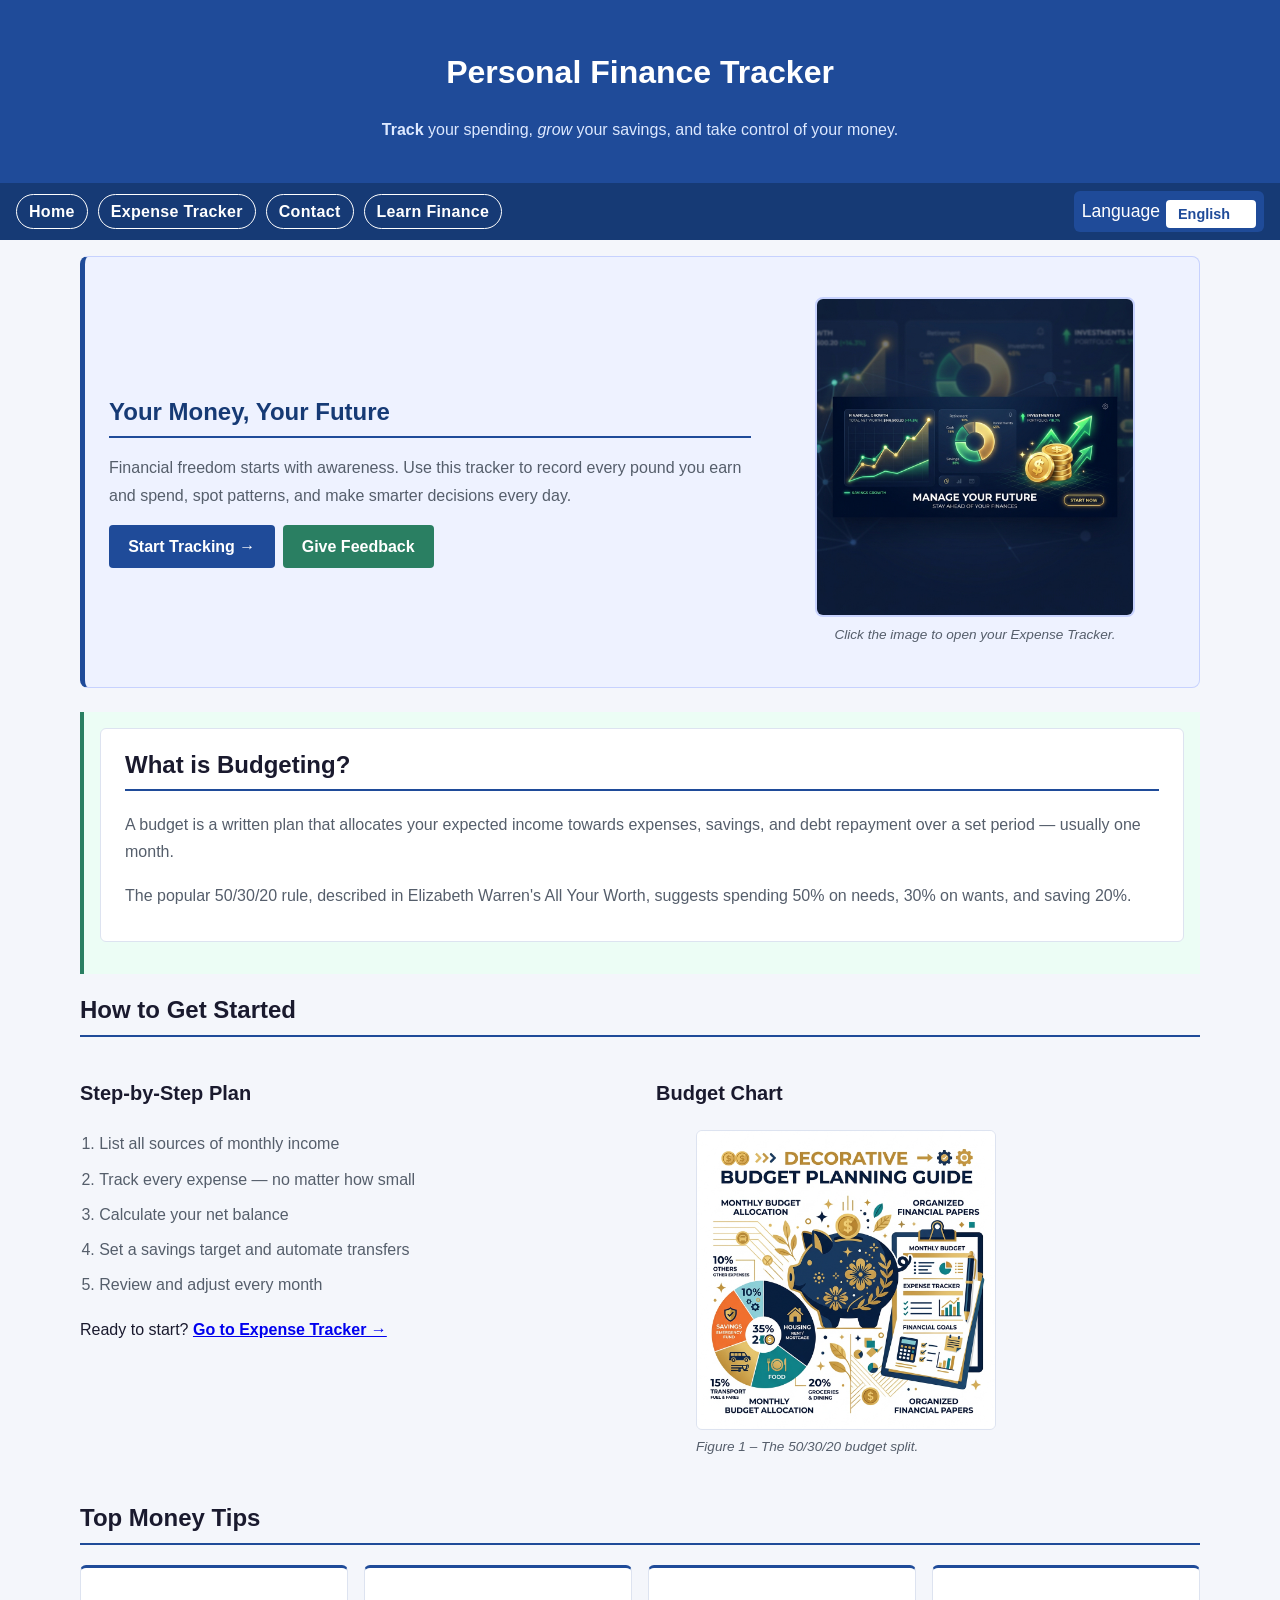
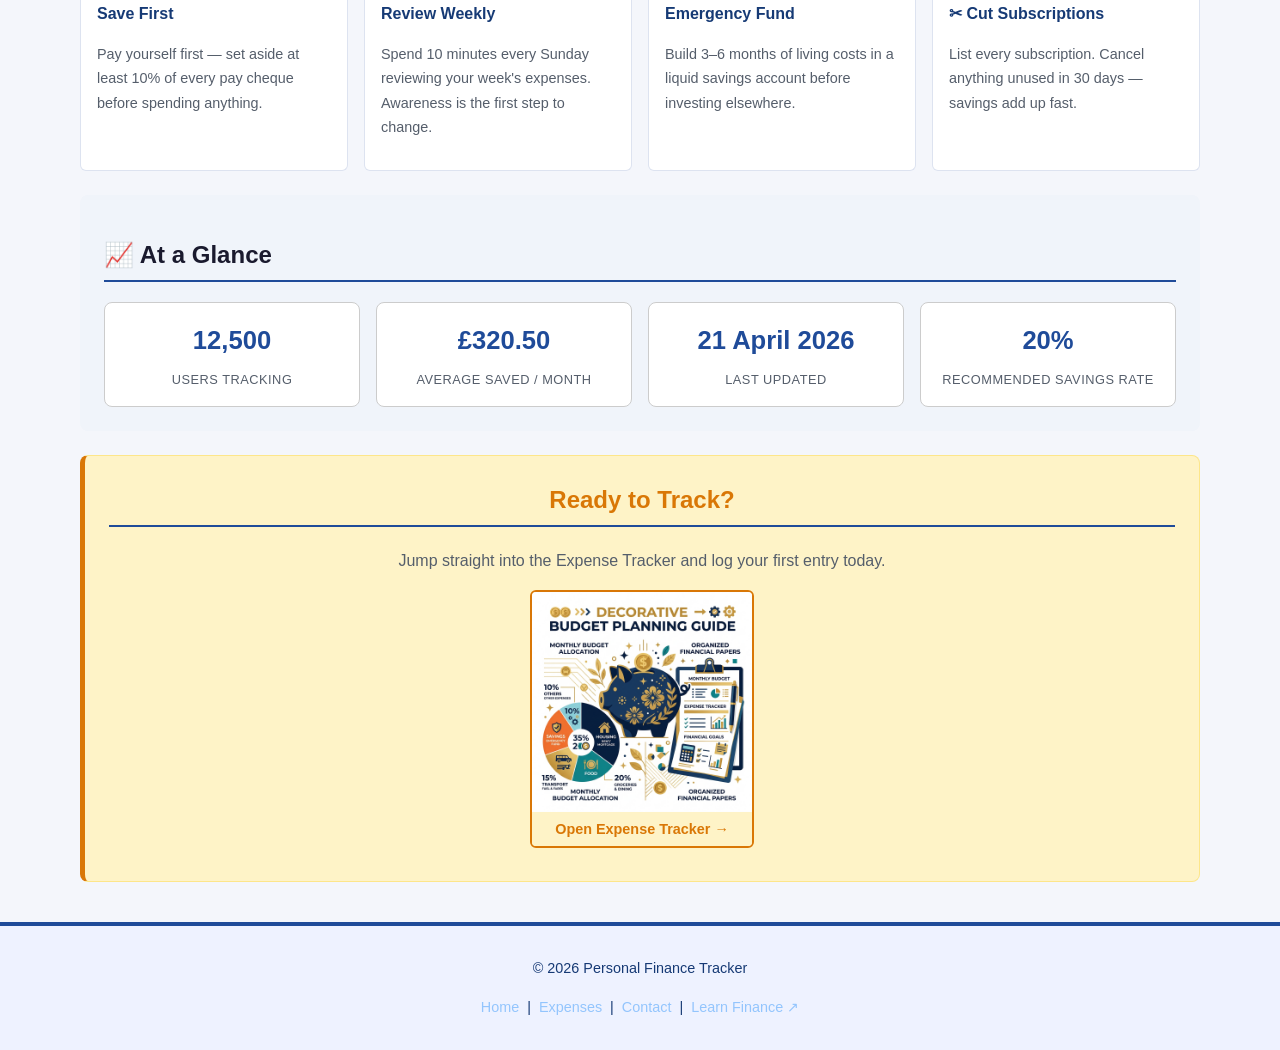
<file: index.html>
<!doctype html> <!--ReqH1-->
<html lang="en-GB"> <!--ReqH1-->

<head>
    <meta charset="utf-8"> <!--ReqH2-->
    <meta name="viewport" content="width=device-width, initial-scale=1.0"> <!--ReqH2-->
    <title>Personal Finance Tracker – Home</title> <!--ReqH2-->
    <meta name="author" content="Gautham Pillai"> <!--ReqH2-->
    <meta name="description"
        content="Personal Finance Tracker – manage your budget, track expenses, and reach your savings goals.">
    <!--ReqH2-->
    <meta name="keywords" content="finance, budget, expenses, tracker, savings, personal finance"> <!--ReqH2-->
    <link rel="stylesheet" href="./css/style.css">
    <link rel="stylesheet" href="./css/index.css">
    <!-- ReqI5 ReqI6 – i18n module loaded with defer -->
    <script src="js/i18n/i18n.js" defer></script>
</head>

<body>

    <!-- ═══ HEADER ═══ -->
    <header> <!--ReqH3-->
        <!-- ReqI1 – site title marked with data-i18n -->
        <h1 data-i18n="site.title">Personal Finance Tracker</h1> <!--ReqH5-->
        <p><strong>Track</strong> your spending, <em>grow</em> your savings, and take control of your money.</p>
        <!--ReqH6-->
    </header>

    <!-- ═══ NAV ═══ -->
    <nav> <!--ReqH3-->
        <ul> <!--ReqH8-->
            <!-- ReqI1 – navigation links marked with data-i18n -->
            <li><a href="index.html" target="_self" data-i18n="navigation.home">&#127968; Home</a></li>
            <li><a href="expenses.html" target="_self" data-i18n="navigation.expenses">&#128202; Expense Tracker</a></li>
            <li><a href="contact.html" target="_self" data-i18n="navigation.contact">&#9993; Contact</a></li>
            <li><a href="https://groww.in/blog/financial-planning-for-beginners" target="_blank"
                    data-i18n="navigation.learnFinance">&#127758; Learn Finance</a>
            </li> <!--ReqH9-->
        </ul>
        <!-- ReqI7 – language selector injected here by i18n.js -->
    </nav>

    <!-- ═══ MAIN ═══ -->
    <main> <!--ReqH3-->

        <!-- ── HERO BANNER ── -->
        <section class="hero-banner"> <!--ReqH4-->
            <div class="hero-text">
                <!-- ReqI1 – hero heading and text marked with data-i18n -->
                <h2 data-i18n="pages.home.heroHeading">Your Money, Your Future</h2> <!--ReqH5-->
                <p data-i18n="pages.home.heroText">
                    Financial freedom starts with awareness.
                    Use this tracker to record every pound you earn and spend,
                    spot patterns, and make smarter decisions every day.
                </p>
                <div class="hero-actions">
                    <!-- ReqI1 – CTA buttons marked with data-i18n -->
                    <a href="expenses.html" class="cta-btn" target="_self"
                        data-i18n="pages.home.btnStartTracking">Start Tracking &#8594;</a>
                    <a href="contact.html" class="cta-btn cta-secondary" target="_self"
                        data-i18n="pages.home.btnGiveFeedback">Give Feedback</a>
                </div>
            </div>
            <div class="hero-image">
                <!--ReqH10 – image used as a link; ReqH12 – figure with figcaption-->
                <figure> <!--ReqH12-->
                    <a href="./expenses.html" target="_self"> <!--ReqH10-->
                        <img src="./resources/images/finance_hero.png"
                            alt="Finance planning dashboard showing charts and budget summaries" width="420"
                            height="260">
                    </a>
                    <!-- ReqI1 – figcaption marked with data-i18n -->
                    <figcaption data-i18n="pages.home.figcaptionHero">Click the image to open your Expense Tracker.</figcaption> <!--ReqH13-->
                </figure>
            </div>
        </section>

        <!-- ── WHAT IS BUDGETING ── -->
        <section id="feature"> <!--ReqH4-->
            <article class="content-card">
                <!-- ReqI1 – heading and paragraph text marked with data-i18n -->
                <h2 data-i18n="pages.home.budgetingHeading">What is Budgeting?</h2> <!--ReqH5-->
                <p data-i18n="pages.home.budgetingText">
                    A budget is a written plan that allocates your expected income towards
                    expenses, savings, and debt repayment over a set period — usually one month.
                </p>
                <p data-i18n="pages.home.budgetingRule">
                    The popular 50/30/20 rule, described in Elizabeth Warren's All Your Worth, suggests spending
                    50% on needs, 30% on wants, and saving 20%.
                </p>
            </article>
        </section>

        <!-- ── HOW TO GET STARTED ── -->
        <section> <!--ReqH4-->
            <!-- ReqI1 – heading and steps marked with data-i18n -->
            <h2 data-i18n="pages.home.gettingStartedHeading">How to Get Started</h2> <!--ReqH5-->

            <div class="two-col">

                <div>
                    <h3 data-i18n="pages.home.stepByStepHeading">Step-by-Step Plan</h3>
                    <ol class="styled-list"> <!--ReqH14-->
                        <li data-i18n="pages.home.step1">List all sources of monthly income</li>
                        <li data-i18n="pages.home.step2">Track every expense — no matter how small
                            <ul>
                                <li data-i18n="pages.home.step2a">Food &amp; Groceries</li>
                                <li data-i18n="pages.home.step2b">Transport &amp; Fuel</li>
                                <li data-i18n="pages.home.step2c">Entertainment</li>
                                <li data-i18n="pages.home.step2d">Subscriptions</li>
                            </ul>
                        </li>
                        <li data-i18n="pages.home.step3">Calculate your net balance</li>
                        <li data-i18n="pages.home.step4">Set a savings target and automate transfers</li>
                        <li data-i18n="pages.home.step5">Review and adjust every month</li>
                    </ol>

                    <p style="margin-top:1rem;">
                        Ready to start?
                        <a href="expenses.html" target="_self">
                            <strong data-i18n="pages.home.linkGoToTracker">Go to Expense Tracker &#8594;</strong>
                        </a>
                        <!--ReqH11-->
                    </p>
                </div>

                <div>
                    <h3 data-i18n="pages.home.budgetChartHeading">Budget Chart</h3>
                    <figure> <!--ReqH12-->
                        <img src="./resources/images/budget_chart.png"
                            alt="Pie chart showing budget split: 50% needs, 30% wants, 20% savings" width="300"
                            height="190">
                        <figcaption data-i18n="pages.home.budgetChartCaption">Figure 1 – The 50/30/20 budget split.</figcaption> <!--ReqH13-->
                    </figure>
                </div>

            </div>
        </section>

        <!-- ── TIPS GRID ── -->
        <section> <!--ReqH4-->
            <!-- ReqI1 – tips headings and text marked with data-i18n -->
            <h2 data-i18n="pages.home.tipsHeading">&#128161; Top Money Tips</h2> <!--ReqH5-->
            <div class="tips-grid">

                <article class="tip-card">
                    <h3 data-i18n="pages.home.tip1Title">Save First</h3>
                    <p data-i18n="pages.home.tip1Text">Pay yourself first — set aside at least 10% of every pay cheque before spending anything.</p>
                </article>

                <article class="tip-card">
                    <h3 data-i18n="pages.home.tip2Title">Review Weekly</h3>
                    <p data-i18n="pages.home.tip2Text">Spend 10 minutes every Sunday reviewing your week's expenses. Awareness is the first step to change.</p>
                </article>

                <article class="tip-card">
                    <h3 data-i18n="pages.home.tip3Title">Emergency Fund</h3>
                    <p data-i18n="pages.home.tip3Text">Build 3–6 months of living costs in a liquid savings account before investing elsewhere.</p>
                </article>

                <article class="tip-card">
                    <h3 data-i18n="pages.home.tip4Title">&#9986; Cut Subscriptions</h3>
                    <p data-i18n="pages.home.tip4Text">List every subscription. Cancel anything unused in 30 days — savings add up fast.</p>
                </article>

            </div>
        </section>

        <!-- ── STATS AT-A-GLANCE ── -->
        <!-- ReqI8 data-date / ReqI9 data-price / ReqI10 data-number / ReqI10 data-percentage -->
        <section class="stats-section"> <!--ReqH4-->
            <h2 data-i18n="pages.home.statsHeading">&#128200; At a Glance</h2> <!--ReqH5-->
            <div class="stats-grid">

                <!-- ReqI10 – data-number: displayed as formatted decimal -->
                <div class="stat-card">
                    <span class="stat-value" data-number="12500">12,500</span>
                    <span class="stat-label" data-i18n="pages.home.statUsersLabel">Users Tracking</span>
                </div>

                <!-- ReqI9 – data-price: displayed as formatted currency -->
                <div class="stat-card">
                    <span class="stat-value" data-price="320.50">&#163;320.50</span>
                    <span class="stat-label" data-i18n="pages.home.statSavedLabel">Average Saved / Month</span>
                </div>

                <!-- ReqI8 – data-date: displayed with Intl.DateTimeFormat -->
                <div class="stat-card">
                    <span class="stat-value" data-date="2026-04-21">21 April 2026</span>
                    <span class="stat-label" data-i18n="pages.home.statDateLabel">Last Updated</span>
                </div>

                <!-- ReqI10 – data-percentage: displayed with style:'percent' -->
                <div class="stat-card">
                    <span class="stat-value" data-percentage="0.20">20%</span>
                    <span class="stat-label" data-i18n="pages.home.statSavingsRateLabel">Recommended Savings Rate</span>
                </div>

            </div>
        </section>

        <!-- ── QUICK-ACCESS IMAGE LINK ── -->
        <section class="cta-section"> <!--ReqH4-->
            <!-- ReqI1 – CTA section text marked with data-i18n -->
            <h2 data-i18n="pages.home.ctaHeading">Ready to Track?</h2>
            <p data-i18n="pages.home.ctaText">Jump straight into the Expense Tracker and log your first entry today.</p>
            <a href="expenses.html" target="_self" class="img-link"> <!--ReqH10-->
                <img src="./resources/images/budget_chart.png" alt="Open Expense Tracker — budget chart preview"
                    width="220" height="135">
                <span class="img-link-caption" data-i18n="pages.home.ctaLink">Open Expense Tracker &#8594;</span>
            </a>
        </section>

    </main>

    <!-- ═══ FOOTER ═══ -->
    <footer> <!--ReqH3-->
        <!-- ReqI1 – footer text and links marked with data-i18n -->
        <p data-i18n="footer.copyright">&copy; 2026 Personal Finance Tracker &nbsp;|&nbsp; Built by Gautham Pillai</p>
        <p>
            <a href="index.html" target="_self" data-i18n="footer.linkHome">Home</a> &nbsp;|&nbsp;
            <a href="expenses.html" target="_self" data-i18n="footer.linkExpenses">Expenses</a> &nbsp;|&nbsp;
            <a href="contact.html" target="_self" data-i18n="footer.linkContact">Contact</a> &nbsp;|&nbsp;
            <a href="https://www.livecodo.me" target="_blank" rel="noopener noreferrer"
                data-i18n="footer.linkLearn">Learn Finance &#8599;</a>
        </p>
    </footer>

</body>

</html>
</file>
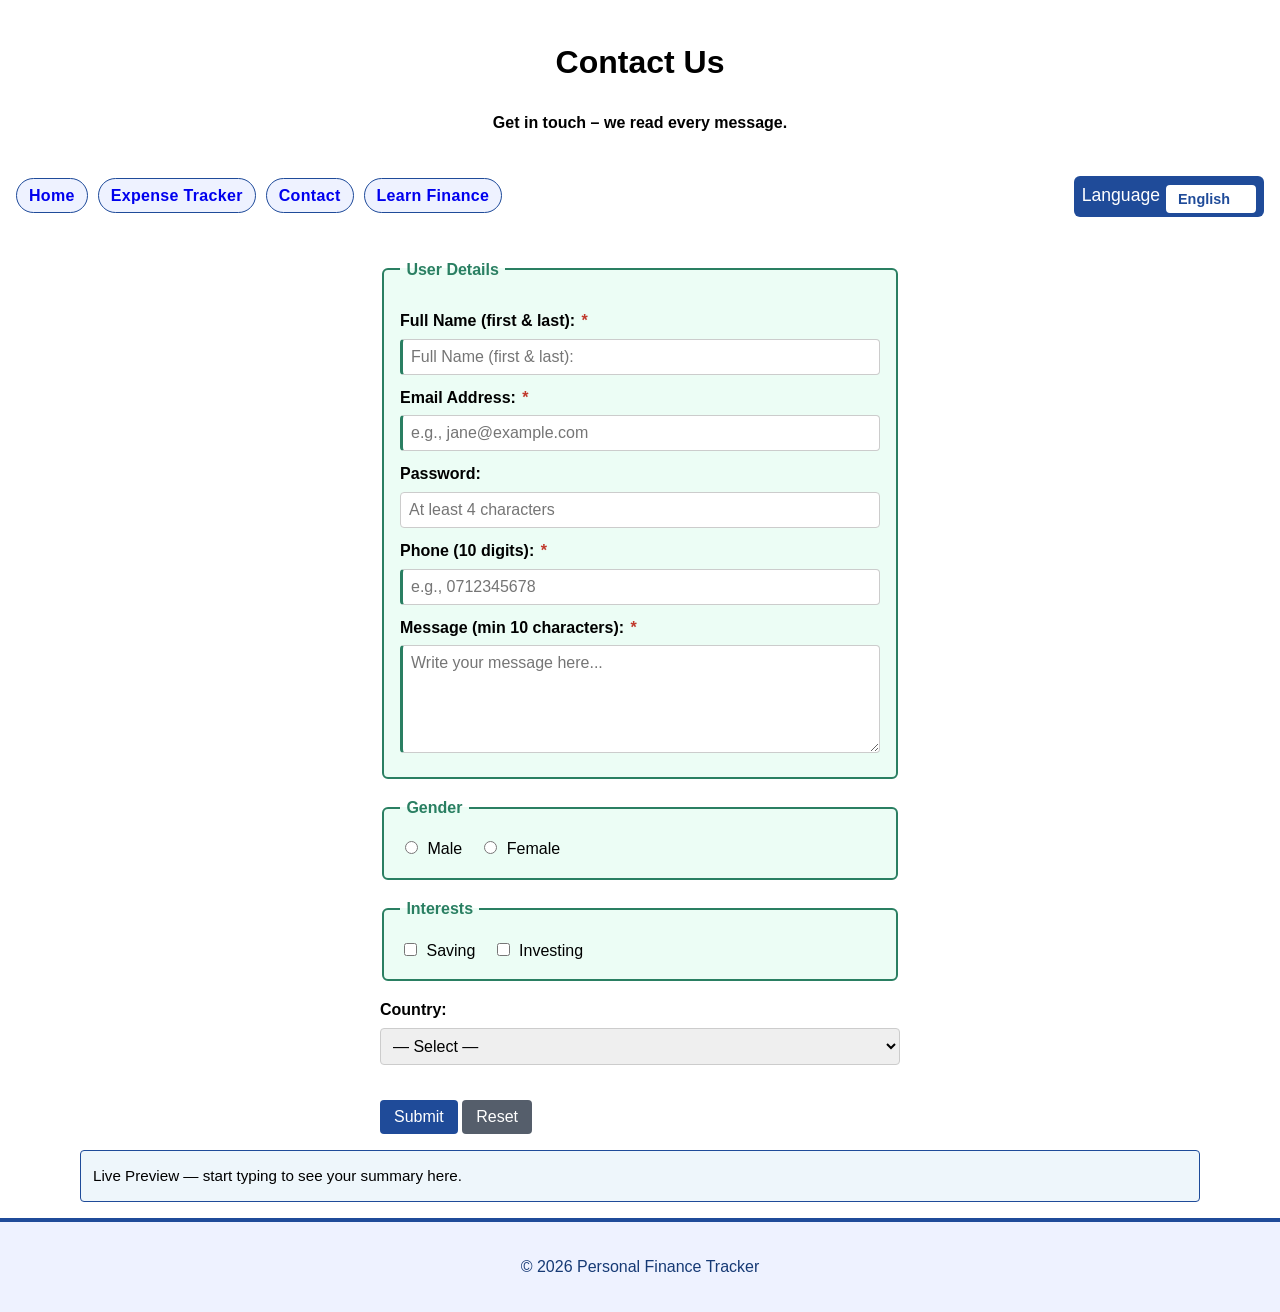
<file: contact.html>
<!doctype html> <!--ReqH1-->
<html lang="en-GB"> <!--ReqH1-->

<head>
    <meta charset="utf-8"> <!--ReqH2-->
    <meta name="viewport" content="width=device-width, initial-scale=1.0"> <!--ReqH2-->
    <title>Contact Form – Personal Finance Tracker</title> <!--ReqH2-->
    <meta name="author" content="Gautham Pillai"> <!--ReqH2-->
    <meta name="description" content="Contact and feedback form"> <!--ReqH2-->
    <meta name="keywords" content="contact, feedback, finance"> <!--ReqH2-->
    <link rel="stylesheet" href="./css/style.css">
    <link rel="stylesheet" href="./css/contact.css">
    <script src="./js/myJS.js" defer></script>
    <!-- ReqI5 ReqI6 – i18n module loaded with defer -->
    <script src="./js/i18n/i18n.js" defer></script>
</head>

<body>

<header> <!--ReqH3-->
    <!-- ReqI1 – page heading and tagline marked with data-i18n -->
    <h1 data-i18n="pages.contact.pageTitle">Contact Us</h1> <!--ReqH5-->
    <p><strong data-i18n="pages.contact.pageTagline">Get in touch – we read every message.</strong></p> <!--ReqH6-->
</header>

<nav> <!--ReqH3-->
    <ul> <!--ReqH8-->
        <!-- ReqI1 – navigation links marked with data-i18n -->
        <li><a href="index.html" target="_self" data-i18n="navigation.home">🏠 Home</a></li>
        <li><a href="expenses.html" target="_self" data-i18n="navigation.expenses">📊 Expense Tracker</a></li>
        <li><a href="contact.html" target="_self" data-i18n="navigation.contact">✉ Contact</a></li>
        <li><a href="https://groww.in/blog/financial-planning-for-beginners" target="_blank"
                data-i18n="navigation.learnFinance">🌐 Learn Finance</a></li> <!--ReqH9-->
    </ul>
    <!-- ReqI7 – language selector injected here by i18n.js -->
</nav>

<main> <!--ReqH3-->

    <form id="contactForm" name="contactForm" method="post" action="mailto:gauthampillai23@gmail.com"> <!--ReqH16, ReqJ4-->

        <div id="error-box" role="alert"></div> <!--ReqJ5-->

        <fieldset> <!--ReqH20-->
            <!-- ReqI1 – fieldset legend marked with data-i18n -->
            <legend data-i18n="pages.contact.legendUserDetails">User Details</legend>

            <!-- ReqI1 – labels and inputs; placeholders via data-i18n-placeholder -->
            <label for="name">
                <span data-i18n="pages.contact.labelName">Full Name (first &amp; last):</span>
                <span class="required-star">*</span>
            </label> <!--ReqH17-->
            <input type="text" id="name" name="name"
                   placeholder="e.g., Jane Smith"
                   data-i18n-placeholder="pages.contact.labelName"
                   required> <!--ReqH17, ReqJ3, ReqJ7, ReqJ8-->

            <label for="email">
                <span data-i18n="pages.contact.labelEmail">Email Address:</span>
                <span class="required-star">*</span>
            </label> <!--ReqH17-->
            <!-- ReqI – type="email" provides built-in pattern validation -->
            <input type="email" id="email" name="email"
                   placeholder="e.g., jane@example.com"
                   required> <!--ReqH17, ReqJ7, ReqJ8-->

            <label for="password">
                <span data-i18n="pages.contact.labelPassword">Password:</span>
            </label> <!--ReqH17-->
            <input type="password" id="password" name="password"
                   placeholder="At least 4 characters" minlength="4"> <!--ReqH17, ReqJ7, ReqJ8-->

            <label for="phone">
                <span data-i18n="pages.contact.labelPhone">Phone (10 digits):</span>
                <span class="required-star">*</span>
            </label> <!--ReqH17, ReqH19-->
            <!-- ReqI – pattern validation on phone field -->
            <input type="tel" id="phone" name="phone"
                   placeholder="e.g., 0712345678"
                   pattern="[0-9]{10}" title="Enter exactly 10 digits"
                   required> <!--ReqH17, ReqH19, ReqJ3, ReqJ7, ReqJ8-->

            <label for="message">
                <span data-i18n="pages.contact.labelMessage">Message (min 10 characters):</span>
                <span class="required-star">*</span>
            </label> <!--ReqH17-->
            <textarea id="message" name="message" rows="5"
                      placeholder="Write your message here..." required></textarea> <!--ReqH17, ReqJ2, ReqJ3, ReqJ7, ReqJ8-->

        </fieldset>

        <fieldset> <!--ReqH20-->
            <legend data-i18n="pages.contact.legendGender">Gender</legend>
            <label class="inline-label"><input type="radio" name="gender" value="male"> <span data-i18n="pages.contact.male">Male</span></label>
            <label class="inline-label"><input type="radio" name="gender" value="female"> <span data-i18n="pages.contact.female">Female</span></label>
        </fieldset>

        <fieldset> <!--ReqH20-->
            <legend data-i18n="pages.contact.legendInterests">Interests</legend>
            <label class="inline-label"><input type="checkbox" name="interest" value="saving"> <span data-i18n="pages.contact.interestSaving">Saving</span></label>
            <label class="inline-label"><input type="checkbox" name="interest" value="investing"> <span data-i18n="pages.contact.interestInvesting">Investing</span></label>
        </fieldset>

        <!-- ReqI1 – country label and select option marked -->
        <label for="country" data-i18n="pages.contact.labelCountry">Country:</label> <!--ReqH20-->
        <select id="country" name="country"> <!--ReqJ2-->
            <option value="" disabled selected data-i18n="pages.contact.optionSelect">— Select —</option>
            <optgroup label="Europe" data-i18n-label="pages.contact.optgroupEurope">
                <option value="Spain">Spain</option>
                <option value="France">France</option>
            </optgroup>
            <optgroup label="Asia" data-i18n-label="pages.contact.optgroupAsia">
                <option value="India">India</option>
                <option value="Japan">Japan</option>
            </optgroup>
        </select>

        <br><br>

        <!-- ReqI1 – buttons marked with data-i18n -->
        <button type="submit" id="submitBtn" data-i18n="pages.contact.btnSubmit">Submit</button> <!--ReqH18-->
        <button type="reset" id="resetBtn" data-i18n="pages.contact.btnReset">Reset</button> <!--ReqH18-->

    </form>

    <!-- ReqI1 – live preview default text -->
    <div id="preview" data-i18n="pages.contact.previewDefault">Live Preview — start typing to see your summary here.</div> <!--ReqJ2-->

</main>

<footer> <!--ReqH3-->
    <p data-i18n="footer.copyright">© 2026 Personal Finance Tracker</p>
</footer>

</body>
</html>
</file>
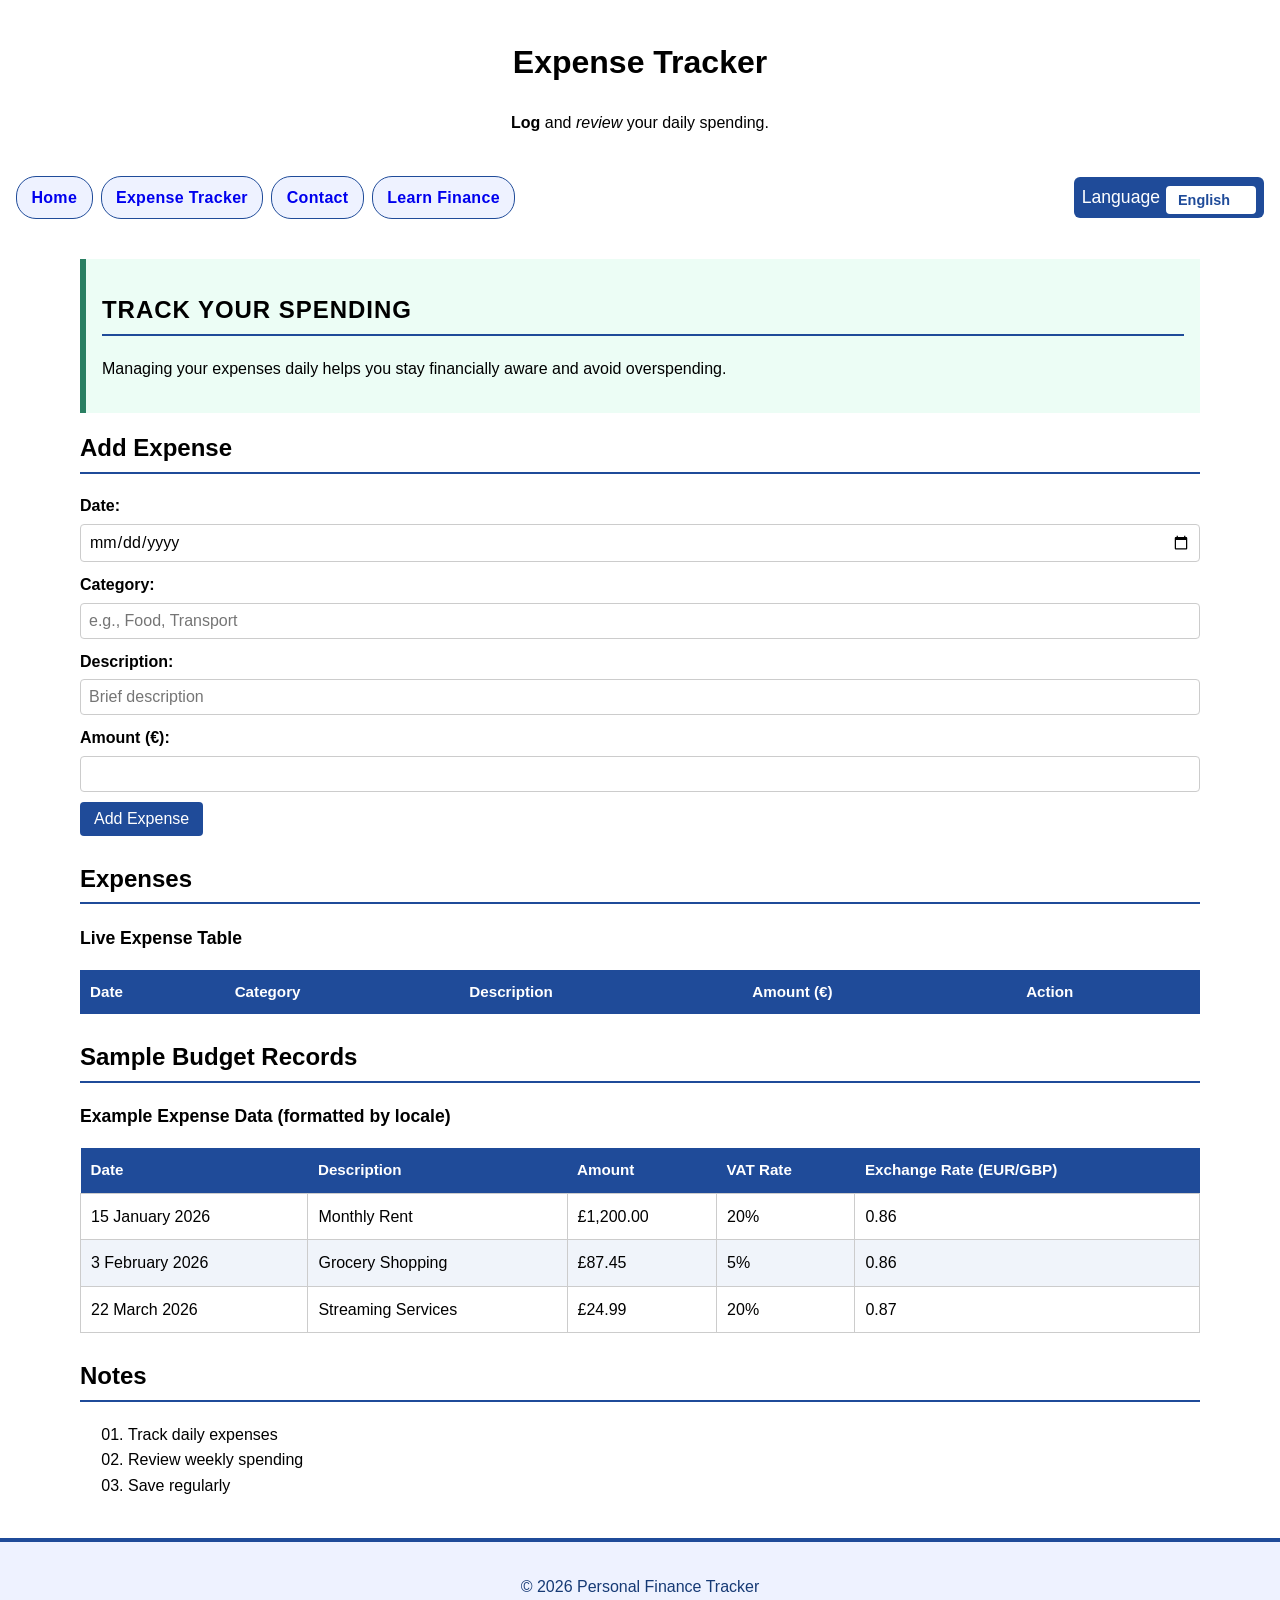
<file: expenses.html>
<!doctype html> <!--ReqH1-->
<html lang="en-GB"> <!--ReqH1-->

<head>
    <meta charset="utf-8"> <!--ReqH2-->
    <meta name="viewport" content="width=device-width, initial-scale=1.0"> <!--ReqH2-->
    <title>Expense Tracker - Personal Finance Tracker</title> <!--ReqH2-->
    <meta name="author" content="Gautham Pillai"> <!--ReqH2-->
    <meta name="description" content="Track and log your daily expenses"> <!--ReqH2-->
    <meta name="keywords" content="expenses, tracker, budget"> <!--ReqH2-->
    <link rel="stylesheet" href="./css/style.css">
    <link rel="stylesheet" href="./css/single-page.css">
    <script src="./js/myJS.js" defer></script>
    <!-- ReqI5 ReqI6 – i18n module loaded with defer -->
    <script src="./js/i18n/i18n.js" defer></script>
</head>

<body>

<header> <!--ReqH3-->
    <!-- ReqI1 – heading and tagline marked with data-i18n -->
    <h1 data-i18n="pages.expenses.pageTitle">Expense Tracker</h1> <!--ReqH5-->
    <p><strong>Log</strong> and <em>review</em> your daily spending.</p> <!--ReqH6-->
</header>

<nav> <!--ReqH3-->
    <ul> <!--ReqH8-->
        <!-- ReqI1 – navigation links marked with data-i18n -->
        <li><a href="index.html" target="_self" data-i18n="navigation.home">Home</a></li>
        <li><a href="expenses.html" target="_self" data-i18n="navigation.expenses">Expense Tracker</a></li>
        <li><a href="contact.html" target="_self" data-i18n="navigation.contact">Contact</a></li>
        <li><a href="https://groww.in/blog/financial-planning-for-beginners" target="_blank"
                data-i18n="navigation.learnFinance">Learn Finance</a></li> <!--ReqH9-->
    </ul>
    <!-- ReqI7 – language selector injected here by i18n.js -->
</nav>

<main> <!--ReqH3-->

    <section id="feature"> <!--ReqH4-->
        <!-- ReqI1 – section heading and text marked with data-i18n -->
        <h2 data-i18n="pages.expenses.sectionIntroHeading">Track Your Spending</h2> <!--ReqH5-->
        <p data-i18n="pages.expenses.sectionIntroText">Managing your expenses daily helps you stay financially aware and avoid overspending.</p>
    </section>

    <section> <!--ReqH4-->
        <h2 data-i18n="pages.expenses.addExpenseHeading">Add Expense</h2> <!--ReqH5-->

        <!-- ReqI1 – form labels marked with data-i18n -->
        <label for="date" data-i18n="pages.expenses.labelDate">Date:</label>
        <input type="date" id="date" name="date">

        <label for="category" data-i18n="pages.expenses.labelCategory">Category:</label>
        <input type="text" id="category" name="category" placeholder="e.g., Food, Transport">

        <label for="desc" data-i18n="pages.expenses.labelDesc">Description:</label>
        <input type="text" id="desc" name="desc" placeholder="Brief description">

        <label for="amount" data-i18n="pages.expenses.labelAmount">Amount (€):</label>
        <input type="number" id="amount" name="amount" min="0" step="0.01">

        <button id="addExpenseBtn" data-i18n="pages.expenses.btnAddExpense">Add Expense</button>
    </section>

    <section> <!--ReqH4-->
        <h2 data-i18n="pages.expenses.expensesTableHeading">Expenses</h2> <!--ReqH5-->
        <table> <!--ReqH15-->
            <caption data-i18n="pages.expenses.tableCaption">Live Expense Table</caption>
            <thead>
                <tr>
                    <th data-i18n="pages.expenses.thDate">Date</th>
                    <th data-i18n="pages.expenses.thCategory">Category</th>
                    <th data-i18n="pages.expenses.thDescription">Description</th>
                    <th data-i18n="pages.expenses.thAmount">Amount (€)</th>
                    <th data-i18n="pages.expenses.thAction">Action</th>
                </tr>
            </thead>
            <tbody id="tableBody"></tbody>
        </table>
    </section>

    <!-- ── SAMPLE EXPENSE RECORDS with data-date and data-price ── -->
    <!-- ReqI8 data-date / ReqI9 data-price: these pre-filled records get formatted by Intl -->
    <section class="sample-records"> <!--ReqH4-->
        <h2>Sample Budget Records</h2>
        <table>
            <caption>Example Expense Data (formatted by locale)</caption>
            <thead>
                <tr>
                    <th>Date</th>
                    <th>Description</th>
                    <th>Amount</th>
                    <th>VAT Rate</th>
                    <th>Exchange Rate (EUR/GBP)</th>
                </tr>
            </thead>
            <tbody>
                <tr>
                    <!-- ReqI8 – data-date formatted by Intl.DateTimeFormat -->
                    <td><span data-date="2026-01-15">15 January 2026</span></td>
                    <td>Monthly Rent</td>
                    <!-- ReqI9 – data-price formatted as currency -->
                    <td><span data-price="1200.00">£1,200.00</span></td>
                    <!-- ReqI10 – data-percentage formatted as percent -->
                    <td><span data-percentage="0.20">20%</span></td>
                    <!-- ReqI10 – data-number formatted as decimal -->
                    <td><span data-number="0.855">0.855</span></td>
                </tr>
                <tr>
                    <td><span data-date="2026-02-03">3 February 2026</span></td>
                    <td>Grocery Shopping</td>
                    <td><span data-price="87.45">£87.45</span></td>
                    <td><span data-percentage="0.05">5%</span></td>
                    <td><span data-number="0.863">0.863</span></td>
                </tr>
                <tr>
                    <td><span data-date="2026-03-22">22 March 2026</span></td>
                    <td>Streaming Services</td>
                    <td><span data-price="24.99">£24.99</span></td>
                    <td><span data-percentage="0.20">20%</span></td>
                    <td><span data-number="0.871">0.871</span></td>
                </tr>
            </tbody>
        </table>
    </section>

    <section> <!--ReqH4-->
        <h2 data-i18n="pages.expenses.notesHeading">Notes</h2> <!--ReqH5-->
        <ol class="expense-notes"> <!--ReqH14-->
            <li data-i18n="pages.expenses.note1">Track daily expenses</li>
            <li data-i18n="pages.expenses.note2">Review weekly spending</li>
            <li data-i18n="pages.expenses.note3">Save regularly</li>
        </ol>
    </section>

</main>

<footer> <!--ReqH3-->
    <p data-i18n="footer.copyright">© 2026 Personal Finance Tracker</p>
</footer>

</body>
</html>
</file>
<file: css/style.css>
/* ReqC1, ReqC2 */
body {
    font-family: Arial, sans-serif;
    margin: 0;
    font-size: 1rem;
    line-height: 1.6;
}

/* ReqC2, ReqC4 */
:root {
    --blue: #1f4b99;
    --blue-dk: #163a75;
    --green: #2a7f62;
    --green-lt: #ecfdf5;
    --text: #1a1a2e;
    --muted: #555e6b;
    --surface: #ffffff;
    --border: #cccccc;
}

* {
    box-sizing: border-box;
}

/* ReqC3 */
h1 {
    font-size: 2rem;
}

h2 {
    font-size: 1.5rem;
    margin-top: 1rem;
}

h3 {
    font-size: 1.25rem;
}

h4 {
    font-size: 1.1rem;
}

h5 {
    font-size: 1rem;
    text-transform: uppercase;
}

h6 {
    font-size: 0.875rem;
    color: var(--muted);
}

main {
    width: 90vw;
    margin: 0 auto;
    padding: 1rem;
}

header,
footer {
    text-align: center;
    padding: 1rem;
}

nav {
    display: flex;
    align-items: center;
    justify-content: center;
    flex-wrap: wrap;
    gap: 8px;
    padding: 0.5rem 1rem;
}

nav ul {
    list-style: none;
    display: flex;
    flex-wrap: wrap;
    gap: 10px;
    justify-content: center;
    padding: 0;
    margin: 0;
}

nav ul a {
    text-decoration: none;
    padding: 8px 12px;
    border: 1px solid var(--blue);
    border-radius: 5px;
    background: #eef2ff;
}

nav ul a:hover {
    background: var(--blue);
    color: white;
}

/* ReqC8 */
#feature {
    background-color: var(--green-lt);
    border-left: 4px solid var(--green);
    padding: 1rem;
    margin: 1rem 0;
}

/* ReqC7 */
.card {
    background-color: var(--surface);
    border: 1px solid var(--border);
    border-radius: 6px;
    padding: 1rem;
    margin: 0.5rem 0;
}

form {
    max-width: 500px;
    margin: 0 auto;
}

fieldset {
    border: 2px solid var(--green);
    background: var(--green-lt);
    padding: 1rem;
    margin-bottom: 1rem;
}

legend {
    font-weight: bold;
    color: var(--green);
}

/* ReqC18 */
label {
    display: block;
    margin-top: 10px;
    font-weight: bold;
}

/* ReqC18 */
input[type="text"],
input[type="email"],
input[type="password"],
input[type="tel"],
input[type="number"],
input[type="date"],
textarea,
select {
    width: 100%;
    padding: 8px;
    margin-top: 5px;
    border: 1px solid var(--border);
    border-radius: 4px;
    font-family: inherit;
    font-size: 1rem;
}

/* ReqC18 */
input[type="text"]:focus,
input[type="email"]:focus,
input[type="password"]:focus,
input[type="tel"]:focus,
input[type="number"]:focus,
input[type="date"]:focus,
textarea:focus,
select:focus {
    outline: 2px solid var(--green);
}

/* ReqC18 */
input:required,
textarea:required {
    border-left: 3px solid var(--green);
}

input[type="radio"],
input[type="checkbox"] {
    width: auto;
    margin-right: 5px;
}

/* ReqC19 */
.btn,
button {
    display: inline-block;
    margin-top: 10px;
    padding: 8px 14px;
    border: none;
    background: var(--blue);
    color: white;
    border-radius: 4px;
    cursor: pointer;
    font-size: 1rem;
}

button:hover,
.btn:hover {
    background: var(--blue-dk);
}

button[type="reset"] {
    background: var(--muted);
}

/* ReqC17 */
table {
    width: 100%;
    border-collapse: collapse;
    margin-top: 15px;
}

th {
    background-color: var(--blue);
    color: white;
    padding: 10px;
    text-align: left;
    font-size: 0.95rem;
}

td {
    border: 1px solid var(--border);
    padding: 10px;
    text-align: left;
}

tbody tr:nth-child(even) td {
    background-color: #f0f4fa;
}

caption {
    font-weight: bold;
    margin-bottom: 8px;
    text-align: left;
}

img {
    max-width: 100%;
    height: auto;
    display: block;
}

ul,
ol {
    padding-left: 1.5rem;
    margin: 0.5rem 0;
}

section {
    margin-bottom: 1.5rem;
}

/* ReqJ3 */
.valid {
    border: 2px solid var(--green) !important;
    background-color: #f0fdf4 !important;
}

.invalid {
    border: 2px solid #e74c3c !important;
    background-color: #fff5f5 !important;
}

/* ReqJ5 */
#error-box {
    display: none;
    background-color: #fff0f0;
    color: #c0392b;
    border: 1px solid #e74c3c;
    border-left: 4px solid #e74c3c;
    border-radius: 4px;
    padding: 10px;
    margin-top: 10px;
    font-weight: bold;
}

/* ReqJ2 */
#preview {
    background-color: #eef6fb;
    border: 1px solid var(--blue);
    border-radius: 4px;
    padding: 12px;
    margin-top: 16px;
    font-size: 0.95rem;
    line-height: 1.7;
}

/* ReqC20 */
@media (max-width: 640px) {
    nav ul {
        flex-direction: column;
        align-items: center;
    }

    h1 {
        font-size: 1.5rem;
    }

    h2 {
        font-size: 1.2rem;
    }

    form {
        max-width: 100%;
    }

    table {
        display: block;
        overflow-x: auto;
    }

    .btn,
    button {
        width: 100%;
        text-align: center;
    }
}


#lang-selector-wrapper {
    display: flex;
    align-items: center;
    gap: 6px;
    margin-left: auto;
    /* push to right side of nav */
    padding: 4px 8px;
    background: var(--blue);
    border-radius: 6px;
}

#lang-label {
    font-size: 1.1rem;
    color: #ffffff;
    line-height: 1;
}

#lang-selector {
    /* ReqI7 */
    appearance: none;
    -webkit-appearance: none;
    background: #ffffff;
    color: var(--blue);
    border: 2px solid #ffffff;
    border-radius: 4px;
    padding: 4px 10px;
    font-size: 0.9rem;
    font-weight: bold;
    cursor: pointer;
    outline: none;
    min-width: 90px;
}

#lang-selector:focus {
    outline: 2px solid var(--green);
}

#lang-selector:hover {
    background: var(--green-lt);
    border-color: var(--green);
    color: var(--green);
}

.stats-section {
    background: #f0f4fa;
    border-radius: 8px;
    padding: 1.5rem;
    margin-bottom: 1.5rem;
}

.stats-grid {
    display: grid;
    grid-template-columns: repeat(auto-fit, minmax(160px, 1fr));
    gap: 1rem;
    margin-top: 1rem;
}

.stat-card {
    background: var(--surface);
    border: 1px solid var(--border);
    border-radius: 8px;
    padding: 1rem;
    text-align: center;
    display: flex;
    flex-direction: column;
    gap: 0.4rem;
}

.stat-value {
    font-size: 1.6rem;
    font-weight: bold;
    color: var(--blue);
    display: block;
}

.stat-label {
    font-size: 0.8rem;
    color: var(--muted);
    text-transform: uppercase;
    letter-spacing: 0.04em;
    display: block;
}

/* Sample records table spacing */
.sample-records {
    margin-top: 1.5rem;
}

/* --- English (en-GB) styles --- */

/* ReqI11 – Rule 1 (en): footer gets a blue-toned left border */
footer:lang(en) {
    border-top: 4px solid var(--blue);
    background: #eef2ff;
    color: var(--blue-dk);
}

/* ReqI11 – Rule 2 (en): nav links get a rounded pill shape */
nav:lang(en) ul a {
    border-radius: 20px;
    font-weight: 600;
    letter-spacing: 0.02em;
}

/* ReqI11 – Rule 3 (en): stat values appear in blue */
.stat-value:lang(en) {
    color: var(--blue);
}

/* ReqI11 – Rule 4 (en): h2 headings have a bottom underline accent */
main:lang(en) h2 {
    border-bottom: 2px solid var(--blue);
    padding-bottom: 0.25rem;
}

/* --- Spanish (es-ES) styles --- */

/* ReqI11 – Rule 1 (es): footer gets a warm terracotta/green tone */
footer:lang(es) {
    border-top: 4px solid #c0392b;
    background: #fff5f0;
    color: #7a1a0a;
}

/* ReqI11 – Rule 2 (es): nav links get a square style to feel more classic */
nav:lang(es) ul a {
    border-radius: 3px;
    font-style: italic;
    border-color: #c0392b;
    background: #fff5f0;
    color: #c0392b;
}

/* ReqI11 – Rule 3 (es): nav links hover uses Spanish red */
nav:lang(es) ul a:hover {
    background: #c0392b;
    color: #ffffff;
    border-color: #c0392b;
}

/* ReqI11 – Rule 4 (es): stat values appear in red for es locale */
.stat-value:lang(es) {
    color: #c0392b;
}

/* ReqI11 – Rule 5 (es): h2 headings get a red underline accent */
main:lang(es) h2 {
    border-bottom: 2px solid #c0392b;
    padding-bottom: 0.25rem;
}
</file>
<file: css/index.css>
:root {
    --blue: #1f4b99;
    --blue-dk: #163a75;
    --green: #2a7f62;
    --green-lt: #ecfdf5;
    --gold: #d97706;
    --gold-lt: #fef3c7;
    --text: #1a1a2e;
    --muted: #555e6b;
    --surface: #ffffff;
    --bg: #f4f6fb;
}

body {
    background-color: var(--bg);
    color: var(--text);
    line-height: 1.7;
}

header {
    background-color: var(--blue);
    color: #fff;
    padding: 1.5rem 1rem;
    text-align: center;
}

header h1 {
    font-size: 2rem;
    color: #fff;
    margin-bottom: 0.3rem;
}

header p {
    font-size: 1rem;
    color: #dce8ff;
}

nav {
    background-color: var(--blue-dk);
    padding: 0.5rem 1rem;
}

nav ul a {
    border: 1px solid #ffffff;
    background-color: transparent;
    color: #fff;
    border-radius: 4px;
}

nav ul a:hover {
    background-color: #ffffff;
    color: var(--blue);
}

footer {
    background-color: var(--blue-dk);
    color: #dce8ff;
    padding: 1rem;
    font-size: 0.9rem;
    text-align: center;
}

footer a {
    color: #93c5fd;
    text-decoration: none;
}

footer a:hover {
    text-decoration: underline;
}

.hero-banner {
    display: flex;
    flex-wrap: wrap;
    gap: 1.5rem;
    align-items: center;
    background-color: #eef2ff;
    border: 1px solid #c7d2fe;
    border-left: 5px solid var(--blue);
    border-radius: 8px;
    padding: 1.5rem;
    margin-bottom: 1.5rem;
}

.hero-text {
    flex: 1 1 280px;
}

.hero-text h2 {
    font-size: 1.5rem;
    color: var(--blue-dk);
    margin-bottom: 0.5rem;
    border-bottom: none;
}

.hero-text p {
    color: var(--muted);
    margin-bottom: 1rem;
}

.hero-image {
    flex: 0 1 400px;
    text-align: center;
}

.hero-image img {
    border-radius: 8px;
    border: 2px solid #c7d2fe;
    max-width: 100%;
    height: auto;
}

.hero-image figcaption {
    margin-top: 0.4rem;
    font-size: 0.85rem;
    color: var(--muted);
    font-style: italic;
}

.hero-actions {
    display: flex;
    flex-wrap: wrap;
    gap: 0.5rem;
    margin-top: 0.5rem;
}

.cta-btn {
    display: inline-block;
    padding: 0.5rem 1.2rem;
    background-color: var(--blue);
    color: #fff;
    border-radius: 4px;
    text-decoration: none;
    font-weight: 600;
}

.cta-btn:hover {
    background-color: var(--blue-dk);
    color: #fff;
}

.cta-secondary {
    background-color: var(--green);
}

.cta-secondary:hover {
    background-color: #1e6b50;
}

.content-card {
    background-color: var(--surface);
    border: 1px solid #dde3f0;
    border-radius: 6px;
    padding: 1rem 1.5rem;
    margin-bottom: 1rem;
}

.content-card h2 {
    margin-top: 0;
    border-bottom: 1px solid #dde3f0;
    padding-bottom: 0.4rem;
}

.content-card p {
    color: var(--muted);
}

.two-col {
    display: flex;
    flex-wrap: wrap;
    gap: 2rem;
    align-items: flex-start;
}

.two-col > div {
    flex: 1 1 260px;
}

.styled-list {
    padding-left: 1.2rem;
    color: var(--muted);
    line-height: 1.8;
}

.styled-list > li {
    margin-bottom: 0.4rem;
}

.styled-list ul {
    padding-left: 1rem;
    font-size: 0.92rem;
}

figure img {
    border-radius: 6px;
    border: 1px solid #dde3f0;
    max-width: 100%;
    height: auto;
}

figure figcaption {
    margin-top: 0.3rem;
    font-size: 0.85rem;
    color: var(--muted);
    font-style: italic;
}

.row-group {
    font-weight: 600;
    color: var(--blue-dk);
    background-color: #f0f4fa;
    border-left: 3px solid var(--blue);
}

.table-total td {
    background-color: #f0f4fa;
    font-weight: 600;
    border-top: 2px solid #aab4cc;
}

.tips-grid {
    display: flex;
    flex-wrap: wrap;
    gap: 1rem;
    margin-top: 0.5rem;
}

.tip-card {
    flex: 1 1 200px;
    background-color: var(--surface);
    border: 1px solid #dde3f0;
    border-top: 3px solid var(--blue);
    border-radius: 6px;
    padding: 1rem;
}

.tip-card:hover {
    background-color: #f0f4fa;
}

.tip-card h3 {
    font-size: 1rem;
    color: var(--blue-dk);
    margin-bottom: 0.4rem;
}

.tip-card p {
    font-size: 0.9rem;
    color: var(--muted);
}

.cta-section {
    background-color: var(--gold-lt);
    border: 1px solid #fde68a;
    border-left: 5px solid var(--gold);
    border-radius: 8px;
    padding: 1.5rem;
    text-align: center;
    margin-top: 1rem;
}

.cta-section h2 {
    color: var(--gold);
    border-bottom: none;
    margin-top: 0;
}

.cta-section p {
    color: var(--muted);
    margin-bottom: 1rem;
}

.img-link {
    display: inline-block;
    text-decoration: none;
    border: 2px solid var(--gold);
    border-radius: 6px;
    overflow: hidden;
}

.img-link:hover {
    border-color: var(--blue);
}

.img-link img {
    display: block;
    border: none;
    border-radius: 0;
}

.img-link-caption {
    display: block;
    font-weight: 600;
    font-size: 0.9rem;
    color: var(--gold);
    padding: 0.3rem 0.5rem;
    background-color: var(--gold-lt);
}

.action-link {
    margin-top: 1rem;
}

@media (max-width: 680px) {
    .hero-banner {
        flex-direction: column;
    }

    .hero-text h2 {
        font-size: 1.2rem;
    }

    .two-col {
        flex-direction: column;
    }

    .tips-grid {
        flex-direction: column;
    }

    header h1 {
        font-size: 1.4rem;
    }
}
</file>
<file: css/contact.css>
/* Contact page – page-specific styles */

form {
    max-width: 520px;
    margin: 1rem auto;
}

fieldset {
    border: 2px solid #2a7f62;
    background-color: #ecfdf5;
    padding: 1rem;
    margin-bottom: 1rem;
    border-radius: 6px;
}

legend {
    font-weight: bold;
    color: #2a7f62;
    padding: 0 0.4rem;
}

.required-star {
    color: #c0392b;
    font-weight: bold;
    margin-left: 2px;
}

.inline-label {
    display: inline;
    font-weight: normal;
    margin-right: 0.8rem;
}

#preview {
    background-color: #eef6fb;
    border: 1px solid #1f4b99;
    border-radius: 4px;
    padding: 12px;
    margin-top: 16px;
    font-size: 0.95rem;
    line-height: 1.7;
}

#error-box {
    display: none;
    background-color: #fff0f0;
    color: #c0392b;
    border: 1px solid #e74c3c;
    border-left: 4px solid #e74c3c;
    border-radius: 4px;
    padding: 10px;
    margin-bottom: 10px;
    font-weight: bold;
}
</file>
<file: css/single-page.css>
/* ReqS5 */
main {
    width: 90vw;
    margin: 0 auto;
    padding: 1rem;
}

/* ReqS6 */
#feature::first-line {
    letter-spacing: 0.04em;
    text-transform: uppercase;
}

/* ReqS9 */
#feature {
    border-left: 0.4rem solid #2a7f62;
    background: #ecfdf5;
}

/* ReqS10 */
nav>ul {
    list-style: none;
    display: flex;
    gap: 0.5rem;
    flex-wrap: wrap;
}

/* ReqS11 */
nav ul a {
    display: inline-block;
    padding: 0.5rem 0.9rem;
    border: 1px solid #1f4b99;
    border-radius: 0.35rem;
    text-decoration: none;
    background: #eef2ff;
}

/* ReqS12 */
h2+table {
    margin-top: 0.5rem;
}

/* ReqS13 */
nav li {
    margin: 0;
}

/* ReqS14 */
nav ul a:hover,
nav ul a:focus-visible {
    background: #1f4b99;
    color: #ffffff;
    outline: 0.15rem solid #2a7f62;
    outline-offset: 0.1rem;
}

/* ReqS15 */
.expense-notes {
    list-style-type: decimal-leading-zero;
    margin-left: 1.5rem;
}

/* ReqS16 */
table caption {
    caption-side: top;
    font-weight: 700;
    font-size: 1.1rem;
    padding-bottom: 0.6rem;
}
</file>
